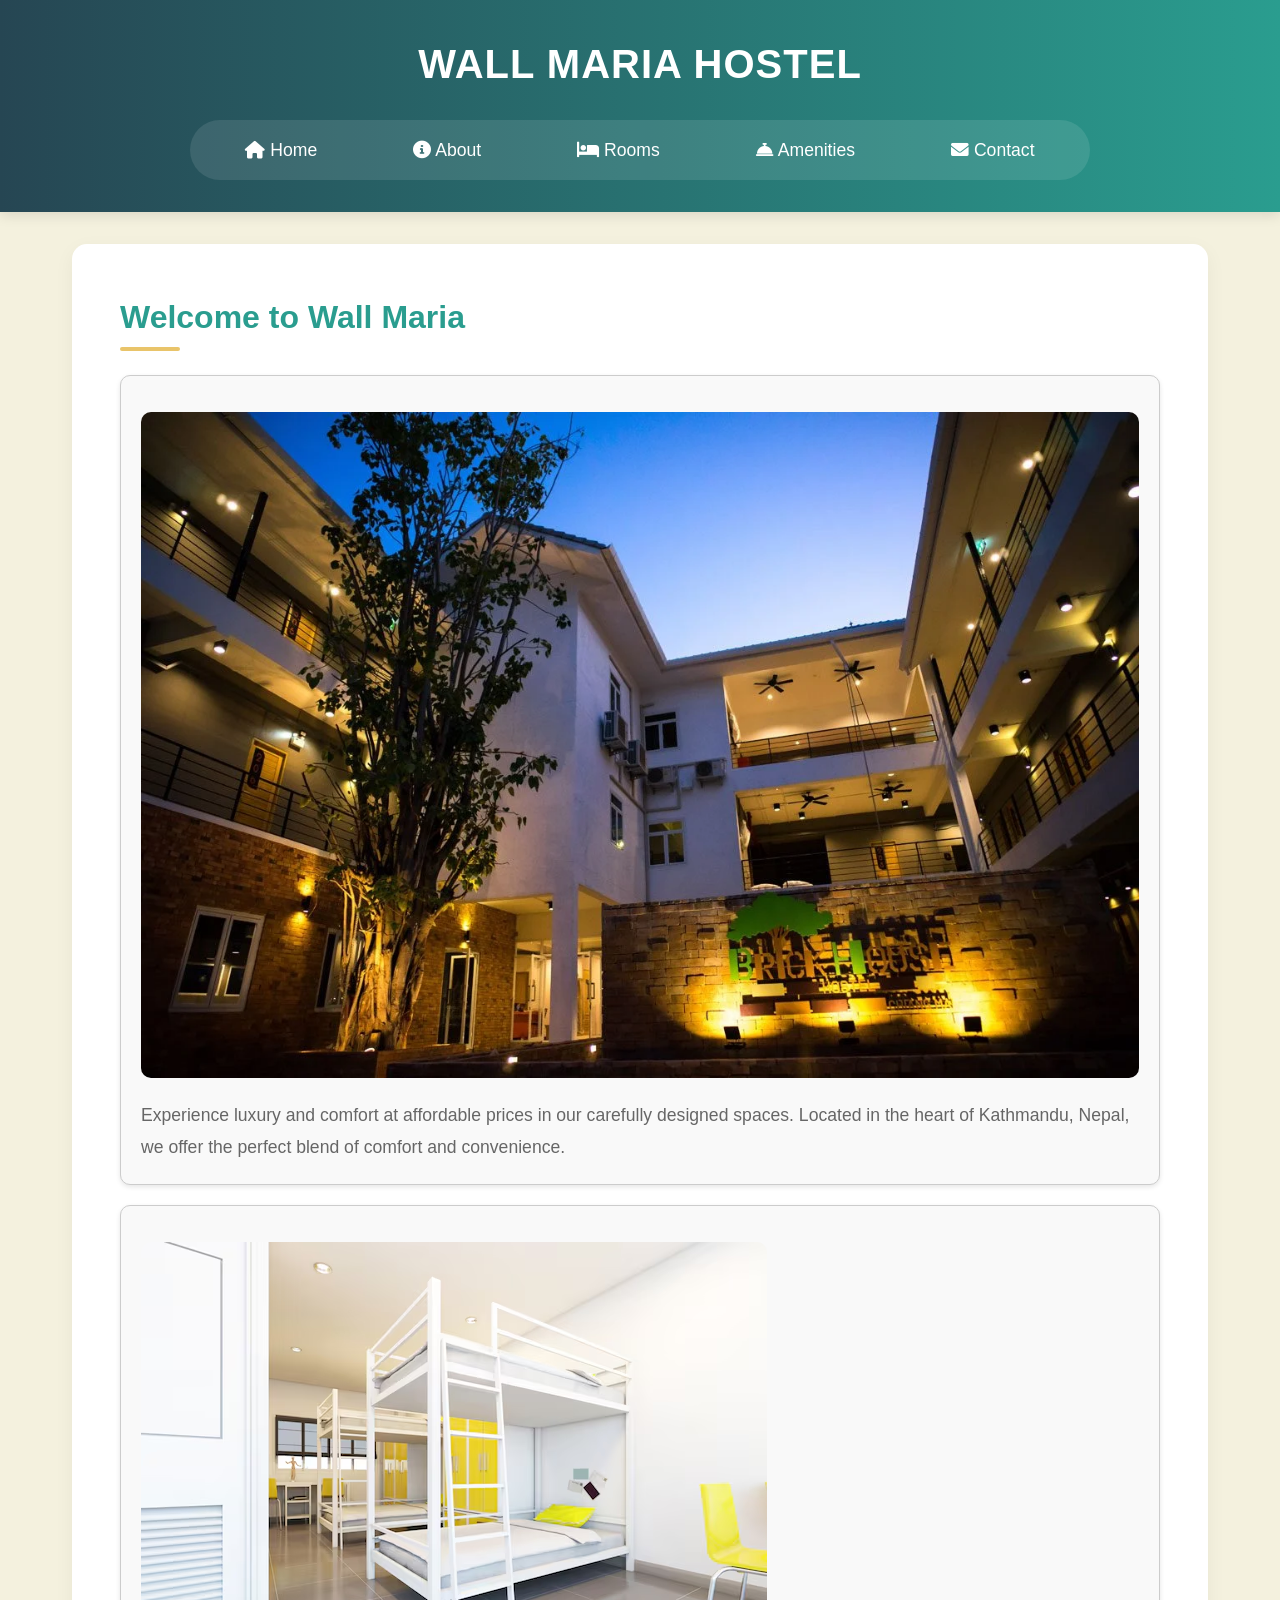
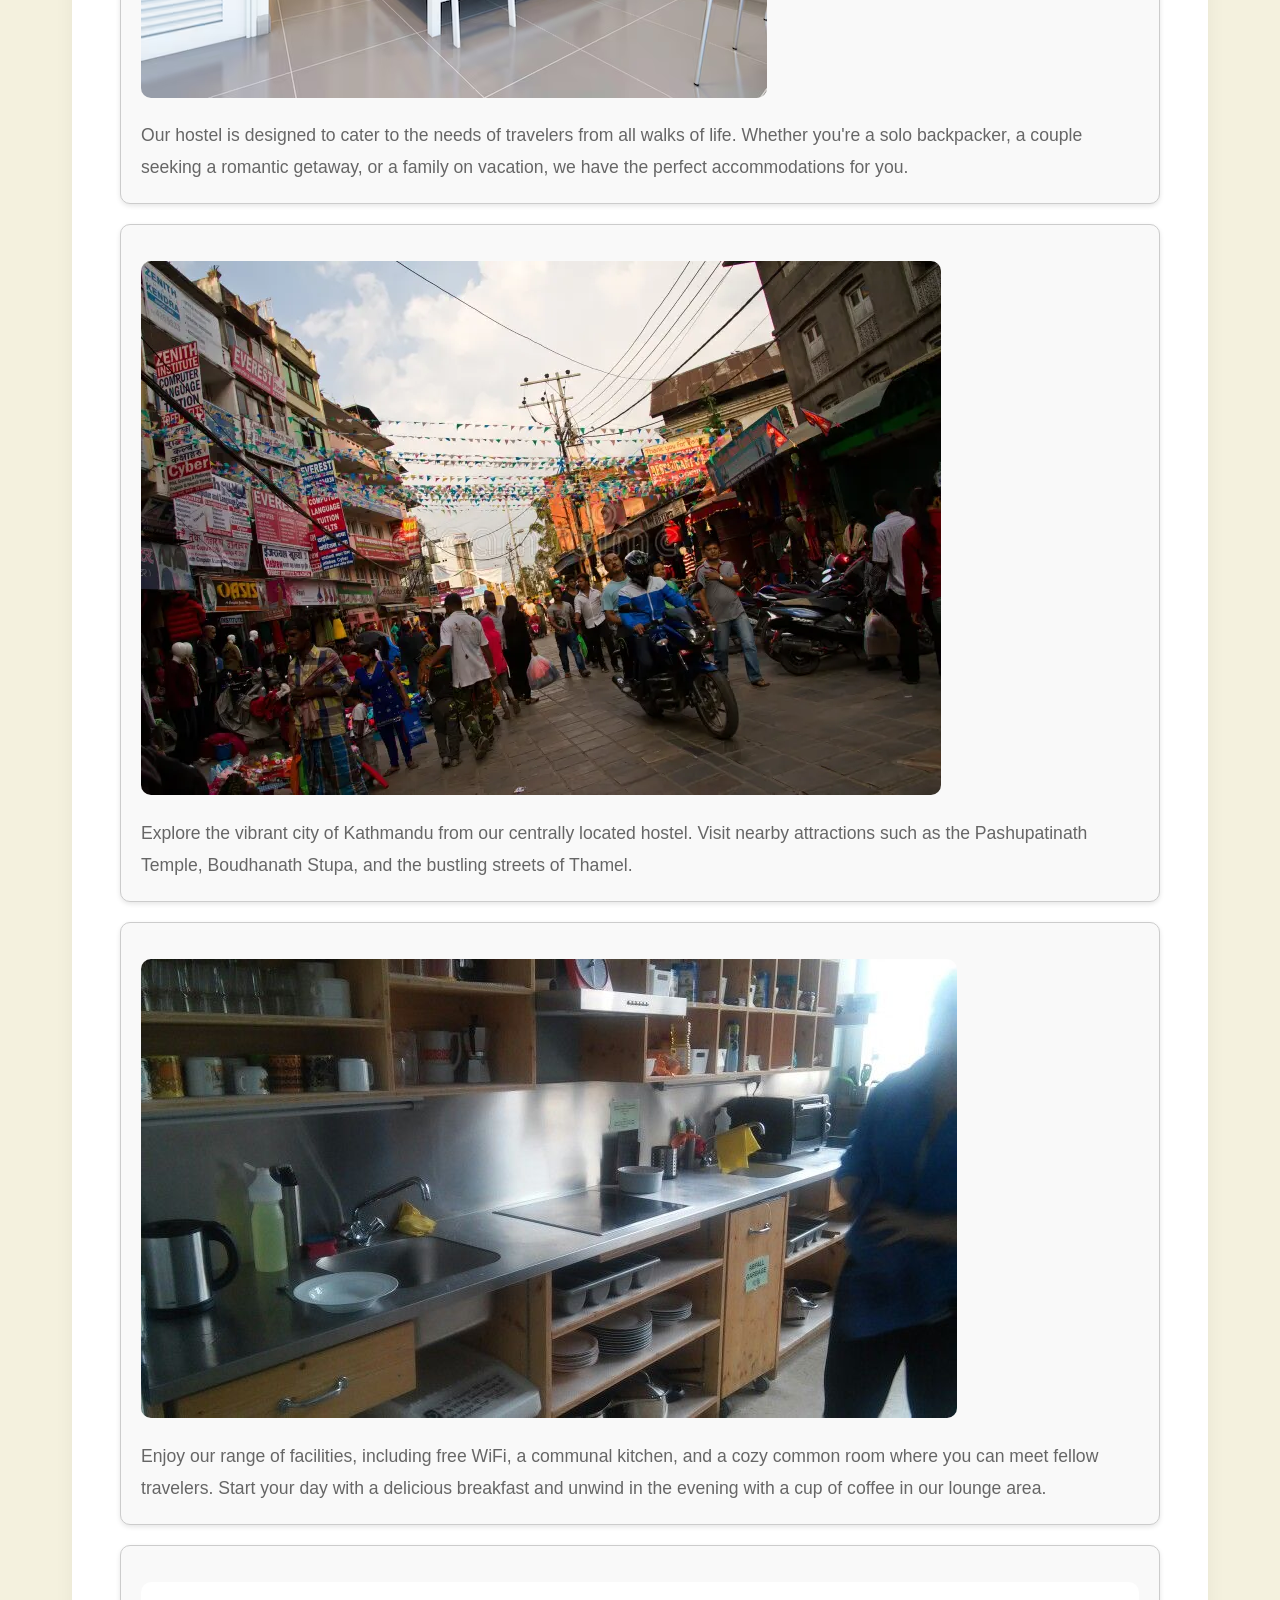
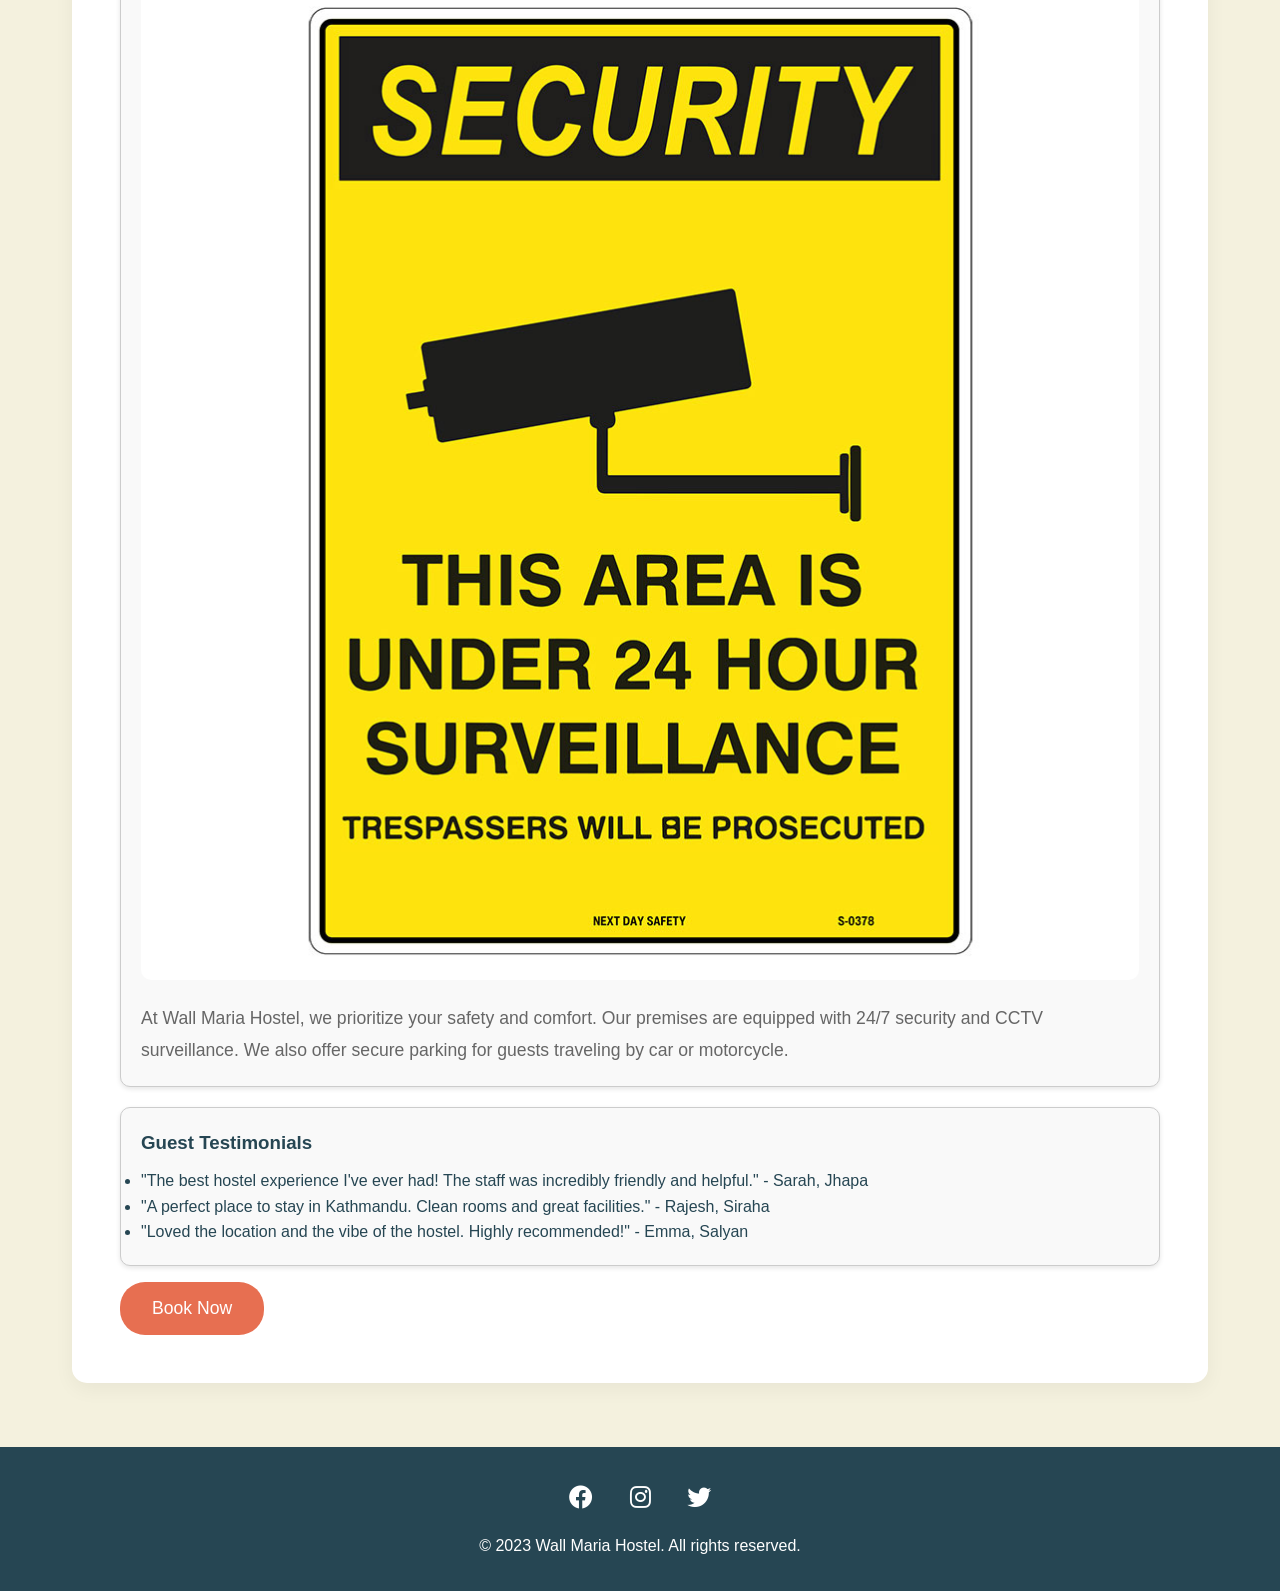
<file: index.html>
<!DOCTYPE html>
<html lang="en">
<head>
    <meta charset="UTF-8">
    <meta name="viewport" content="width=device-width, initial-scale=1.0">
    <title>Luxury Hostel & Accommodations</title>
    <link rel="stylesheet" href="styles.css">
    <!-- dft font (aswm) -->
    <link rel="stylesheet" href="https://cdnjs.cloudflare.com/ajax/libs/font-awesome/6.0.0-beta3/css/all.min.css">
</head>
<body>
    <!-- load -->
    <div id="loading-spinner"></div>
    <header>
        <h1>Wall Maria Hostel</h1>
        <nav>
            <ul>
                <li><a href="#home"><i class="fas fa-home"></i> Home</a></li>
                <li><a href="#about" id="about-link"><i class="fas fa-info-circle"></i> About</a></li>
                <li><a href="#rooms"><i class="fas fa-bed"></i> Rooms</a></li>
                <li><a href="#amenities"><i class="fas fa-concierge-bell"></i> Amenities</a></li>
                <li><a href="#contact"><i class="fas fa-envelope"></i> Contact</a></li>
            </ul>
        </nav>
    </header>
    
<!-- dft main hmpage -->
    <main>
        <section id="home" class="hidden-left" style="display: block;">
            <h2>Welcome to Wall Maria</h2>
            <div class="feed">
                <div class="card">
                    <img src="hostel.jpeg" alt="Hostel Front View">
                    <p>Experience luxury and comfort at affordable prices in our carefully designed spaces. Located in the heart of Kathmandu, Nepal, we offer the perfect blend of comfort and convenience.</p>
                </div>
                <div class="card">
                    <img src="h1p.jpeg" alt="Comfortable Rooms">
                    <p>Our hostel is designed to cater to the needs of travelers from all walks of life. Whether you're a solo backpacker, a couple seeking a romantic getaway, or a family on vacation, we have the perfect accommodations for you.</p>
                </div>
                <div class="card">
                    <img src="h2p.jpeg" alt="Kathmandu City">
                    <p>Explore the vibrant city of Kathmandu from our centrally located hostel. Visit nearby attractions such as the Pashupatinath Temple, Boudhanath Stupa, and the bustling streets of Thamel.</p>
                </div>
                <div class="card">
                    <img src="h3p.jpg" alt="Hostel Facilities">
                    <p>Enjoy our range of facilities, including free WiFi, a communal kitchen, and a cozy common room where you can meet fellow travelers. Start your day with a delicious breakfast and unwind in the evening with a cup of coffee in our lounge area.</p>
                </div>
                <div class="card">
                    <img src="h4p.jpg" alt="Secure Hostel">
                    <p>At Wall Maria Hostel, we prioritize your safety and comfort. Our premises are equipped with 24/7 security and CCTV surveillance. We also offer secure parking for guests traveling by car or motorcycle.</p>
                </div>
                <div class="card">
                    <h3>Guest Testimonials</h3>
                    <ul>
                        <li>"The best hostel experience I've ever had! The staff was incredibly friendly and helpful." - Sarah, Jhapa</li>
                        <li>"A perfect place to stay in Kathmandu. Clean rooms and great facilities." - Rajesh, Siraha</li>
                        <li>"Loved the location and the vibe of the hostel. Highly recommended!" - Emma, Salyan</li>
                    </ul>
                </div>
            </div>
            <button class="cta-button">Book Now</button>
        </section>

        <!-- not wrking external -->
        <style>
            .feed {
                display: flex;
                flex-direction: column;
                gap: 20px;
                width: 100%;
            }
            .card {
                border: 1px solid #ccc;
                border-radius: 10px;
                padding: 20px;
                background-color: #f9f9f9;
                box-shadow: 0 2px 5px rgba(0, 0, 0, 0.1);
                width: 100%;
            }
            .card img {
                max-width: 100%;
                border-radius: 10px;
                margin-bottom: 15px;
            }
            .card h3 {
                margin-bottom: 10px;
            }
        </style>

        <!-- dft abt us -->
        <section id="about" class="hidden-right" style="display: none;">
            <h2>About Us</h2>
            <div class="about-content">
                <img src="about.jpg" alt="About Our Hostel">
                <p>Established in 2010, Wall Maria Hostel has been providing exceptional accommodation services to travelers from around the world. Nestled in the vibrant city of Kathmandu, our commitment to quality and comfort makes us the preferred choice for both short and long-term stays.</p>
                <p>Our hostel is more than just a place to stay; it’s a community where travelers can connect, share stories, and create unforgettable memories. We pride ourselves on offering a welcoming environment with modern amenities and personalized services.</p>
                <p>We are located in a prime area, making it easy for guests to explore the city's rich culture, historical landmarks, and vibrant nightlife. Whether you're here for adventure, relaxation, or work, Wall Maria Hostel is your perfect home away from home.</p>
                <div class="features">
                    <div class="feature">
                        <i class="fas fa-wifi"></i>
                        <span>Free WiFi</span>
                    </div>
                    <div class="feature">
                        <i class="fas fa-coffee"></i>
                        <span>Breakfast</span>
                    </div>
                    <div class="feature">
                        <i class="fas fa-parking"></i>
                        <span>Parking</span>
                    </div>
                    <div class="feature">
                        <i class="fas fa-shield-alt"></i>
                        <span>24/7 Security</span>
                    </div>
                    <div class="feature">
                        <i class="fas fa-map-marker-alt"></i>
                        <span>Prime Location</span>
                    </div>
                </div>
            </div>
        </section>

        <!-- dft room -->
        <section id="rooms" class="hidden-left" style="display: none;">
            <h2>Our Rooms</h2>
            <div class="room-grid">
                <!-- Showcase room cards -->
                <div class="room-card">
                    <img src="room2.jpg" alt="Deluxe Room">
                    <h3>Deluxe Room</h3>
                    <p>Perfect for solo travelers or couples</p>
                    <span class="price">From NPR 5,000/night</span>
                    <button class="cta-button">Book Now</button>
                </div>
                <div class="room-card">
                    <img src="room1.jpeg" alt="Shared Room">
                    <h3>Shared Room</h3>
                    <p>Economic option for backpackers</p>
                    <span class="price">From NPR 2,500/night</span>
                    <button class="cta-button">Book Now</button>
                </div>
                <div class="room-card">
                    <img src="room3.jpeg" alt="Family Suite">
                    <h3>Family Suite</h3>
                    <p>Spacious rooms for family stays</p>
                    <span class="price">From NPR 8,000/night</span>
                    <button class="cta-button">Book Now</button>
                </div>
            </div>

            <!-- Room no. 1 to 40 not wrking/ color not wrking -->
            <div class="room-grid" style="display: grid; grid-template-columns: repeat(5, 1fr); gap: 10px; margin-top: 20px;">

                <div class="room-card" style="background-color: #f8d7da; border: 1px solid #f5c6cb; padding: 10px; text-align: center;">
                    <h3>Room 1</h3>
                    <p>Status: <b>Occupied</b></p>
                </div>
                <div class="room-card" style="background-color: #d4edda; border: 1px solid #c3e6cb; padding: 10px; text-align: center; cursor: pointer;" onclick="openBookingModal('Room 2')">
                    <h3>Room 2</h3>
                    <p>Status: <b>Available</b></p>
                </div>
                <div class="room-card" style="background-color: #f8d7da; border: 1px solid #f5c6cb; padding: 10px; text-align: center;">
                    <h3>Room 3</h3>
                    <p>Status: <b>Occupied</b></p>
                </div>
                <div class="room-card" style="background-color: #d4edda; border: 1px solid #c3e6cb; padding: 10px; text-align: center; cursor: pointer;" onclick="openBookingModal('Room 4')">
                    <h3>Room 4</h3>
                    <p>Status: <b>Available</b></p>
                </div>
                <div class="room-card" style="background-color: #d4edda; border: 1px solid #c3e6cb; padding: 10px; text-align: center; cursor: pointer;" onclick="openBookingModal('Room 5')">
                    <h3>Room 5</h3>
                    <p>Status: <b>Available</b></p>
                </div>
                <div class="room-card" style="background-color: #f8d7da; border: 1px solid #f5c6cb; padding: 10px; text-align: center;">
                    <h3>Room 6</h3>
                    <p>Status: <b>Occupied</b></p>
                </div>
                <div class="room-card" style="background-color: #d4edda; border: 1px solid #c3e6cb; padding: 10px; text-align: center;">
                    <h3>Room 7</h3>
                    <p>Status: <b>Available</b></p>
                </div>
                <div class="room-card" style="background-color: #f8d7da; border: 1px solid #f5c6cb; padding: 10px; text-align: center;">
                    <h3>Room 8</h3>
                    <p>Status: <b>Occupied</b></p>
                </div>
                <div class="room-card" style="background-color: #d4edda; border: 1px solid #c3e6cb; padding: 10px; text-align: center;">
                    <h3>Room 9</h3>
                    <p>Status: <b>Available</b></p>
                </div>
                <div class="room-card" style="background-color: #d4edda; border: 1px solid #c3e6cb; padding: 10px; text-align: center;">
                    <h3>Room 10</h3>
                    <p>Status: <b>Available</b></p>
                </div>
                <div class="room-card" style="background-color: #f8d7da; border: 1px solid #f5c6cb; padding: 10px; text-align: center;">
                    <h3>Room 11</h3>
                    <p>Status: <b>Occupied</b></p>
                </div>
                <div class="room-card" style="background-color: #d4edda; border: 1px solid #c3e6cb; padding: 10px; text-align: center;">
                    <h3>Room 12</h3>
                    <p>Status: <b>Available</b></p>
                </div>
                <div class="room-card" style="background-color: #f8d7da; border: 1px solid #f5c6cb; padding: 10px; text-align: center;">
                    <h3>Room 13</h3>
                    <p>Status: <b>Occupied</b></p>
                </div>
                <div class="room-card" style="background-color: #d4edda; border: 1px solid #c3e6cb; padding: 10px; text-align: center;">
                    <h3>Room 14</h3>
                    <p>Status: <b>Available</b></p>
                </div>
                <div class="room-card" style="background-color: #f8d7da; border: 1px solid #f5c6cb; padding: 10px; text-align: center;">
                    <h3>Room 15</h3>
                    <p>Status: <b>Occupied</b></p>
                </div>
                <div class="room-card" style="background-color: #d4edda; border: 1px solid #c3e6cb; padding: 10px; text-align: center;">
                    <h3>Room 16</h3>
                    <p>Status: <b>Available</b></p>
                </div>
                <div class="room-card" style="background-color: #d4edda; border: 1px solid #c3e6cb; padding: 10px; text-align: center;">
                    <h3>Room 17</h3>
                    <p>Status: <b>Available</b></p>
                </div>
                <div class="room-card" style="background-color: #f8d7da; border: 1px solid #f5c6cb; padding: 10px; text-align: center;">
                    <h3>Room 18</h3>
                    <p>Status: <b>Occupied</b></p>
                </div>
                <div class="room-card" style="background-color: #d4edda; border: 1px solid #c3e6cb; padding: 10px; text-align: center;">
                    <h3>Room 19</h3>
                    <p>Status: <b>Available</b></p>
                </div>
                <div class="room-card" style="background-color: #d4edda; border: 1px solid #c3e6cb; padding: 10px; text-align: center;">
                    <h3>Room 20</h3>
                    <p>Status: <b>Available</b></p>
                </div>
                <div class="room-card" style="background-color: #f8d7da; border: 1px solid #f5c6cb; padding: 10px; text-align: center;">
                    <h3>Room 21</h3>
                    <p>Status: <b>Occupied</b></p>
                </div>
                <div class="room-card" style="background-color: #d4edda; border: 1px solid #c3e6cb; padding: 10px; text-align: center;">
                    <h3>Room 22</h3>
                    <p>Status: <b>Available</b></p>
                </div>
                <div class="room-card" style="background-color: #f8d7da; border: 1px solid #f5c6cb; padding: 10px; text-align: center;">
                    <h3>Room 23</h3>
                    <p>Status: <b>Occupied</b></p>
                </div>
                <div class="room-card" style="background-color: #d4edda; border: 1px solid #c3e6cb; padding: 10px; text-align: center;">
                    <h3>Room 24</h3>
                    <p>Status: <b>Available</b></p>
                </div>
                <div class="room-card" style="background-color: #d4edda; border: 1px solid #c3e6cb; padding: 10px; text-align: center;">
                    <h3>Room 25</h3>
                    <p>Status: <b>Available</b></p>
                </div>
                <div class="room-card" style="background-color: #f8d7da; border: 1px solid #f5c6cb; padding: 10px; text-align: center;">
                    <h3>Room 26</h3>
                    <p>Status: <b>Occupied</b></p>
                </div>
                <div class="room-card" style="background-color: #d4edda; border: 1px solid #c3e6cb; padding: 10px; text-align: center;">
                    <h3>Room 27</h3>
                    <p>Status: <b>Available</b></p>
                </div>
                <div class="room-card" style="background-color: #d4edda; border: 1px solid #c3e6cb; padding: 10px; text-align: center;">
                    <h3>Room 28</h3>
                    <p>Status: <b>Available</b></p>
                </div>
                <div class="room-card" style="background-color: #f8d7da; border: 1px solid #f5c6cb; padding: 10px; text-align: center;">
                    <h3>Room 29</h3>
                    <p>Status: <b>Occupied</b></p>
                </div>
                <div class="room-card" style="background-color: #d4edda; border: 1px solid #c3e6cb; padding: 10px; text-align: center;">
                    <h3>Room 30</h3>
                    <p>Status: <b>Available</b></p>
                </div>
                <div class="room-card" style="background-color: #f8d7da; border: 1px solid #f5c6cb; padding: 10px; text-align: center;">
                    <h3>Room 31</h3>
                    <p>Status: <b>Occupied</b></p>
                </div>
                <div class="room-card" style="background-color: #d4edda; border: 1px solid #c3e6cb; padding: 10px; text-align: center;">
                    <h3>Room 32</h3>
                    <p>Status: <b>Available</b></p>
                </div>
                <div class="room-card" style="background-color: #d4edda; border: 1px solid #c3e6cb; padding: 10px; text-align: center;">
                    <h3>Room 33</h3>
                    <p>Status: <b>Available</b></p>
                </div>
                <div class="room-card" style="background-color: #f8d7da; border: 1px solid #f5c6cb; padding: 10px; text-align: center;">
                    <h3>Room 34</h3>
                    <p>Status: <b>Occupied</b></p>
                </div>
                <div class="room-card" style="background-color: #d4edda; border: 1px solid #c3e6cb; padding: 10px; text-align: center;">
                    <h3>Room 35</h3>
                    <p>Status: <b>Available</b></p>
                </div>
                <div class="room-card" style="background-color: #d4edda; border: 1px solid #c3e6cb; padding: 10px; text-align: center;">
                    <h3>Room 36</h3>
                    <p>Status: <b>Available</b></p>
                </div>
                <div class="room-card" style="background-color: #d4edda; border: 1px solid #c3e6cb; padding: 10px; text-align: center;">
                    <h3>Room 37</h3>
                    <p>Status: <b>Available</b></p>
                </div>
                <div class="room-card" style="background-color: #f8d7da; border: 1px solid #f5c6cb; padding: 10px; text-align: center;">
                    <h3>Room 38</h3>
                    <p>Status: <b>Occupied</b></p>
                </div>
                <div class="room-card" style="background-color: #d4edda; border: 1px solid #c3e6cb; padding: 10px; text-align: center;">
                    <h3>Room 39</h3>
                    <p>Status: <b>Available</b></p>
                </div>
                <div class="room-card" style="background-color: #d4edda; border: 1px solid #c3e6cb; padding: 10px; text-align: center;">
                    <h3>Room 40</h3>
                    <p>Status: <b>Available</b></p>
                </div>
            </div>
        </section>

        <!-- srvc -->
        <section id="amenities" class="hidden-right" style="display: none;">
            <h2>Amenities</h2>
            <div class="amenities-grid">
                <div class="amenity">
                    <i class="fas fa-utensils"></i>
                    <h3>Kitchen</h3>
                    <p>Fully equipped communal kitchen</p>
                </div>
                <div class="amenity">
                    <i class="fas fa-dumbbell"></i>
                    <h3>Fitness Center</h3>
                    <p>24/7 access to gym facilities</p>
                </div>
                <div class="amenity">
                    <i class="fas fa-tv"></i>
                    <h3>Common Room</h3>
                    <p>Entertainment and social space</p>
                </div>
                <div class="amenity">
                    <i class="fas fa-laptop"></i>
                    <h3>Work Space</h3>
                    <p>Dedicated co-working area</p>
                </div>
                <div class="amenity">
                    <i class="fas fa-swimmer"></i>
                    <h3>Swimming Pool</h3>
                    <p>Relax and unwind in our outdoor pool</p>
                </div>
                <div class="amenity">
                    <i class="fas fa-spa"></i>
                    <h3>Spa Services</h3>
                    <p>Rejuvenate with our professional spa treatments</p>
                </div>
                <div class="amenity">
                    <i class="fas fa-bicycle"></i>
                    <h3>Bike Rentals</h3>
                    <p>Explore the city with our convenient bike rentals</p>
                </div>
                <div class="amenity">
                    <i class="fas fa-child"></i>
                    <h3>Kids' Play Area</h3>
                    <p>Safe and fun space for children to play</p>
                </div>
            </div>
        </section>

        <!-- cont. glitched smt -->
        <section id="contact" class="hidden-left" style="display: none;">
            <h2>Contact Us</h2>
            <div class="contact-container">
                <div class="contact-info">
                    <h3>Get in Touch</h3>
                    <p><i class="fas fa-map-marker-alt"></i> Mid-Baneshwor, Kathmandu, Nepal</p>
                    <p><i class="fas fa-phone"></i> +977 9876543210</p>
                    <p><i class="fas fa-envelope"></i> info@wallmariahostel.com</p>
                </div>
                <form class="contact-form" action="https://formsubmit.co/spprt.clickchak@gmail.com" method="post" target="_blank">
                    <input type="text" name="Name" placeholder="Your Name" required>
                    <input type="email" name="Email" placeholder="Your Email" required>
                    <textarea placeholder="Your Message" name="Message" required></textarea>
                    <button class="send-button">Send Message</button>
                </form>
            </div>
        </section>
    </main>

    <footer>
        <div class="footer-content">
            <div class="social-links">
                <a href="#"><i class="fab fa-facebook"></i></a>
                <a href="#"><i class="fab fa-instagram"></i></a>
                <a href="#"><i class="fab fa-twitter"></i></a>
            </div>
            <p>&copy; 2023 Wall Maria Hostel. All rights reserved.</p>
        </div>
    </footer>

    <!-- dft booking form -->
    <div id="booking-modal" class="modal">
        <div class="modal-content">
            <span class="close-button" onclick="closeBookingModal()">&times;</span>
            <h2>Book Your Stay</h2>
            <form id="booking-form" action="https://formsubmit.co/spprt.clickchak@gmail.com" method="post" target="_blank">
                <label for="name">Name:</label>
                <input type="text" id="name" name="name" required data-error-message="Please fill out this field">
                
                <label for="email">Email:</label>
                <input type="email" id="email" name="email" required data-error-message="Please fill out this field">
                
                <label for="checkin">Check-in Date:</label>
                <input type="date" id="checkin" name="checkin" required data-error-message="Please fill out this field">
                
                <label for="checkout">Check-out Date:</label>
                <input type="date" id="checkout" name="checkout" required data-error-message="Please fill out this field">
                
                <label for="room-type">Room Type:</label>
                <select id="room-type" name="room-type" required data-error-message="Please fill out this field">
                    <option value="deluxe">Deluxe Room</option>
                    <option value="shared">Shared Room</option>
                    <option value="family">Family Suite</option>
                </select>
                
                <label for="phone">Mobile Number:</label>
                <div class="phone-input">
                    <select id="country-code" name="country-code" required data-error-message="Please fill out this field">
                        <option value="+977">+977</option>
                        <option value="+91">+91</option>
                    </select>
                    <input type="tel" id="phone" name="phone" maxlength="10" required data-error-message="Please fill out this field">
                </div>
                
                <button type="submit" class="cta-button">Confirm Booking</button>
            </form>
        </div>
    </div>
<!-- end bkg frm -->
    <!-- cnfrm bkg frm -->
    <div id="confirmation-modal" class="modal">
        <div class="modal-content">
            <span class="close-button">&times;</span>
            <h2>Booking Confirmed</h2>
            <p>Your booking has been confirmed. We will contact you shortly. Thank you!</p>
        </div>
    </div>
 <!-- not wrking external -->
    <script src="hsjs.js"></script>
    <script>
        function openBookingModal(room) {
            document.getElementById('booking-modal').style.display = 'block';
            alert(`Booking for ${room}`);
        }

        function closeBookingModal() {
            document.getElementById('booking-modal').style.display = 'none';
        }
    </script>
</body>
</html>
</file>
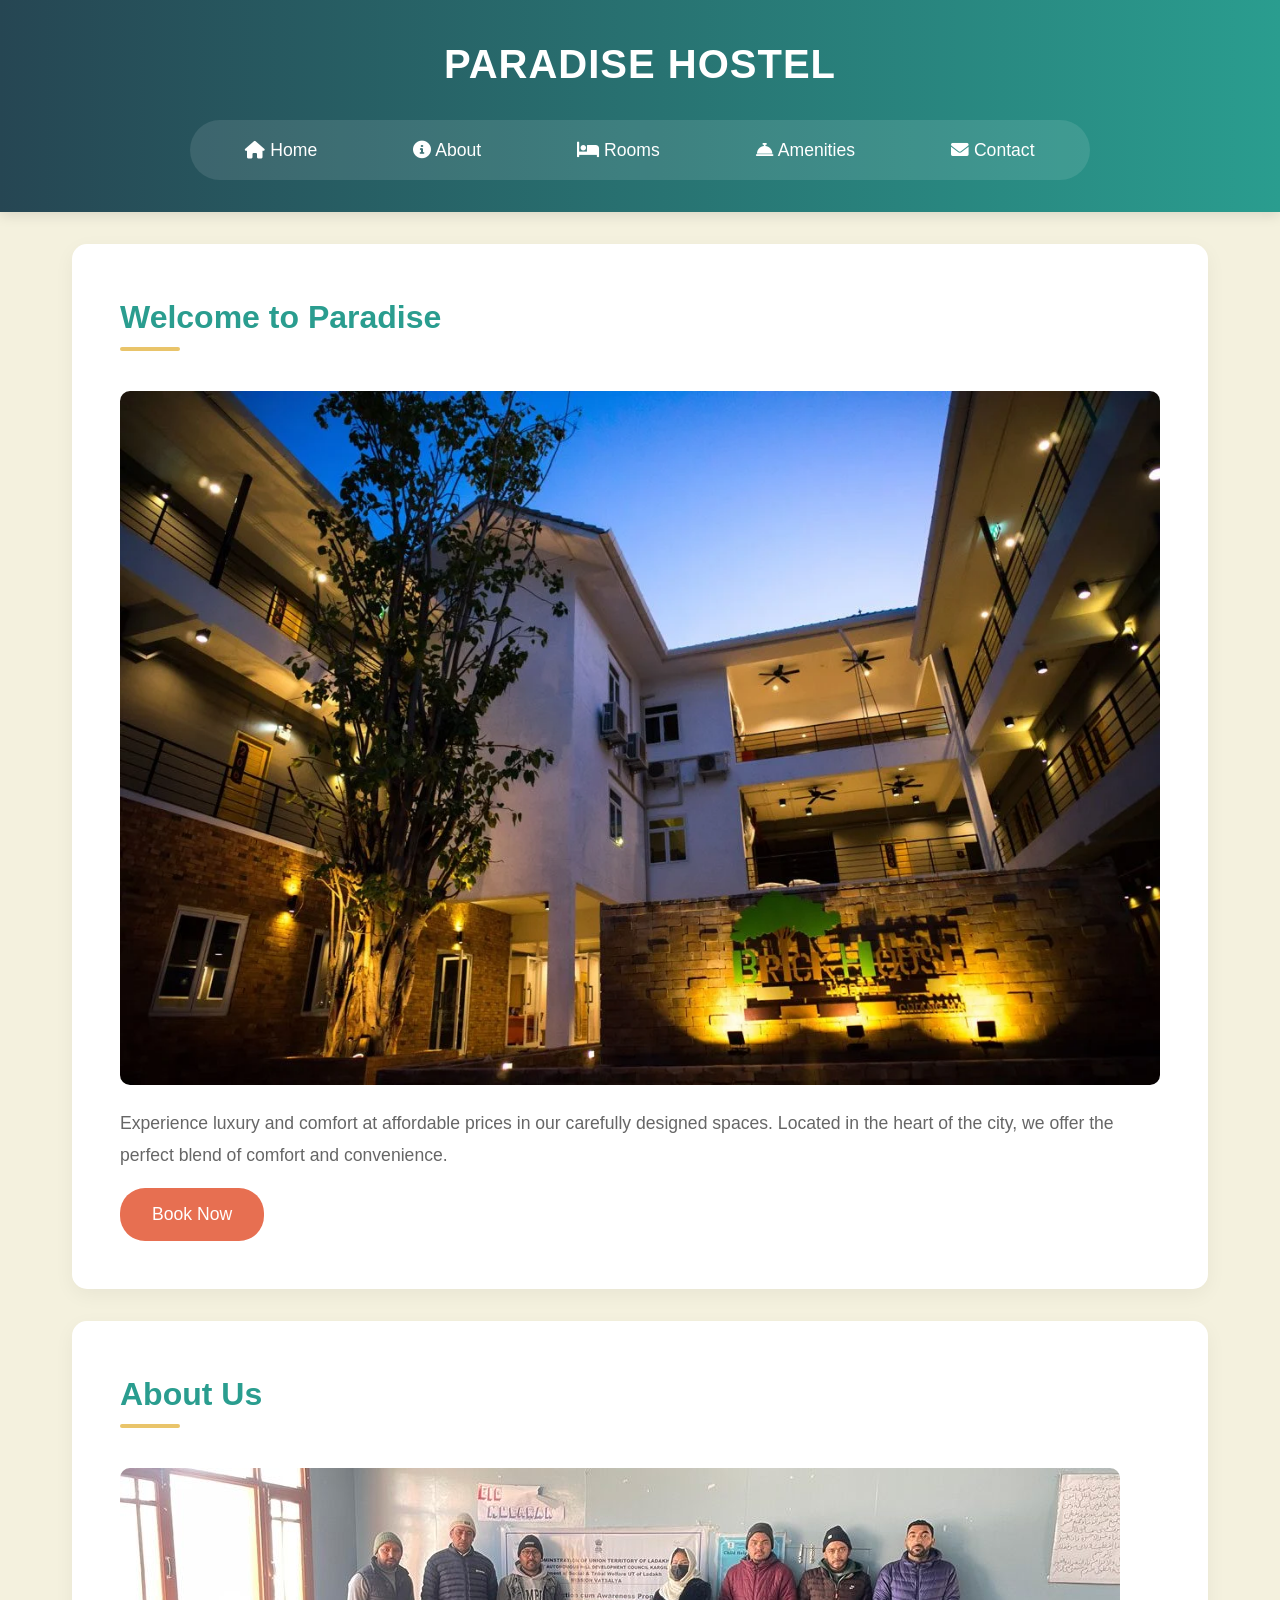
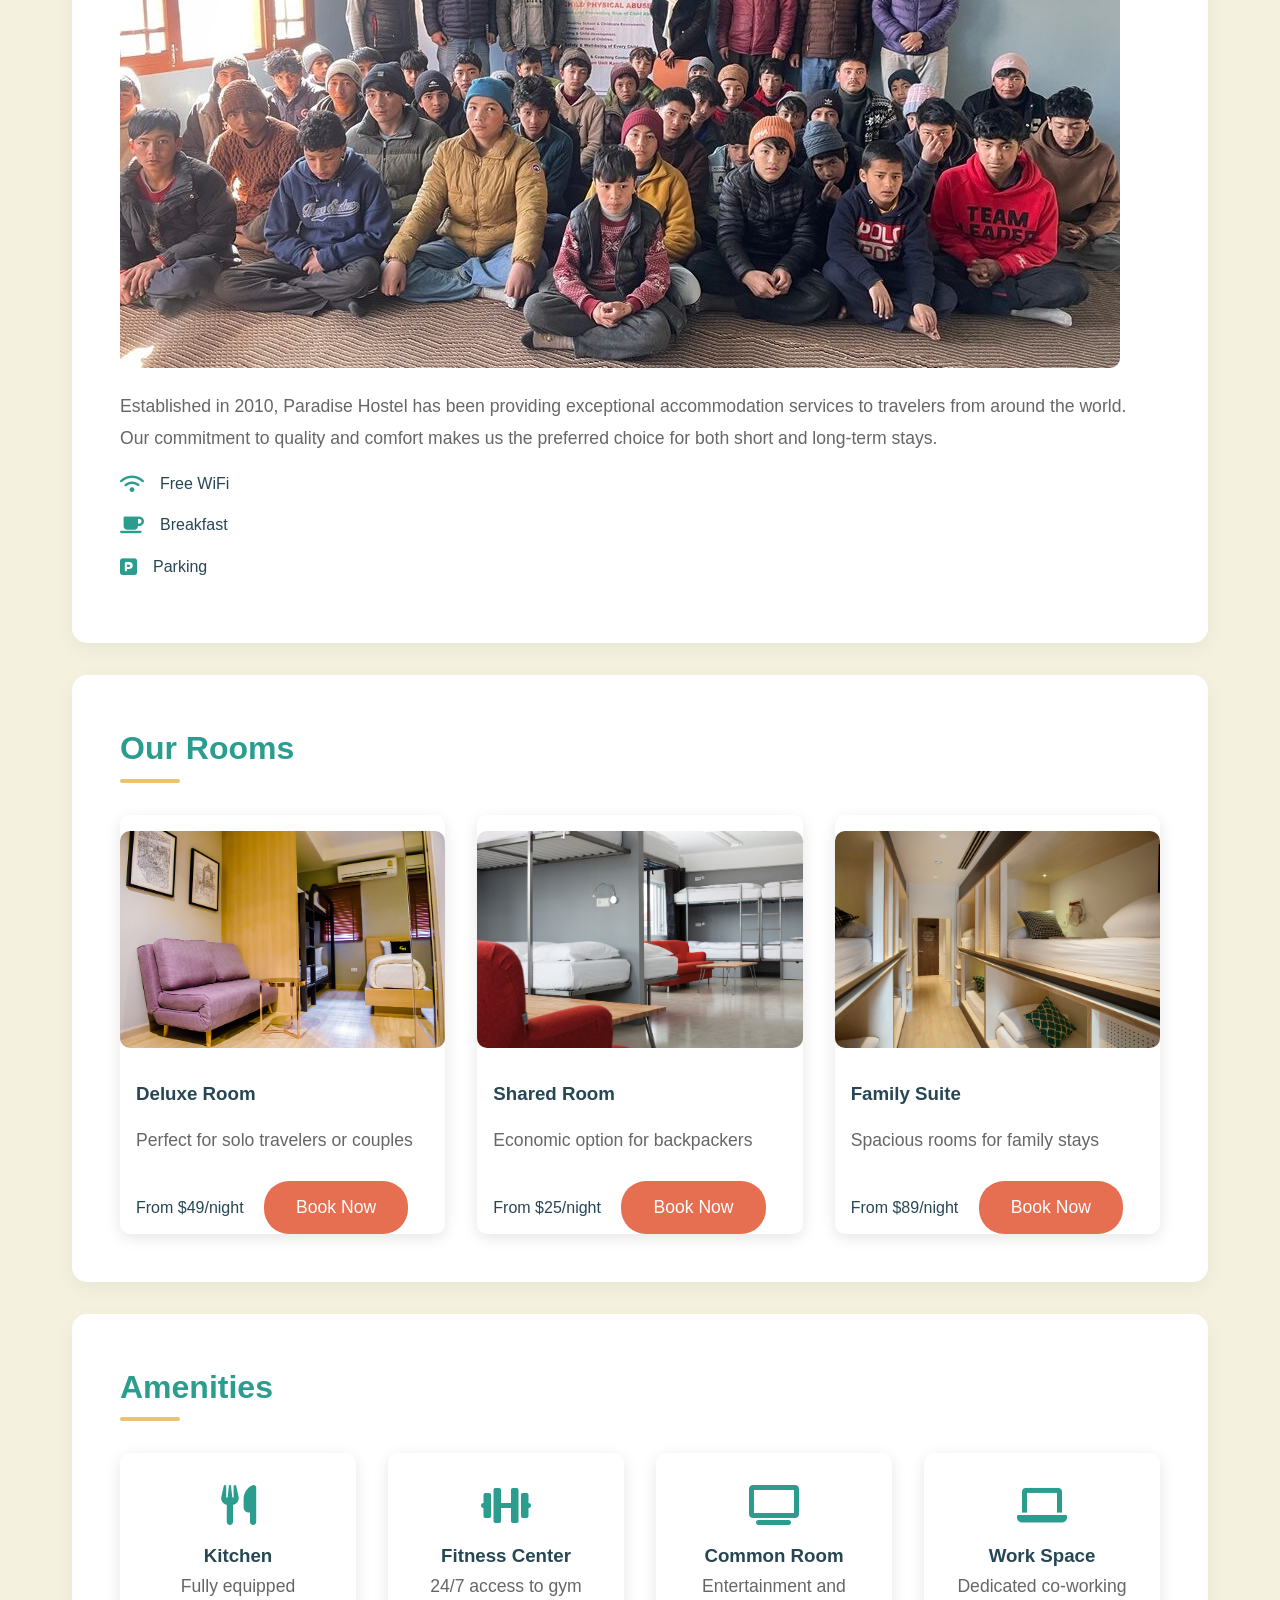
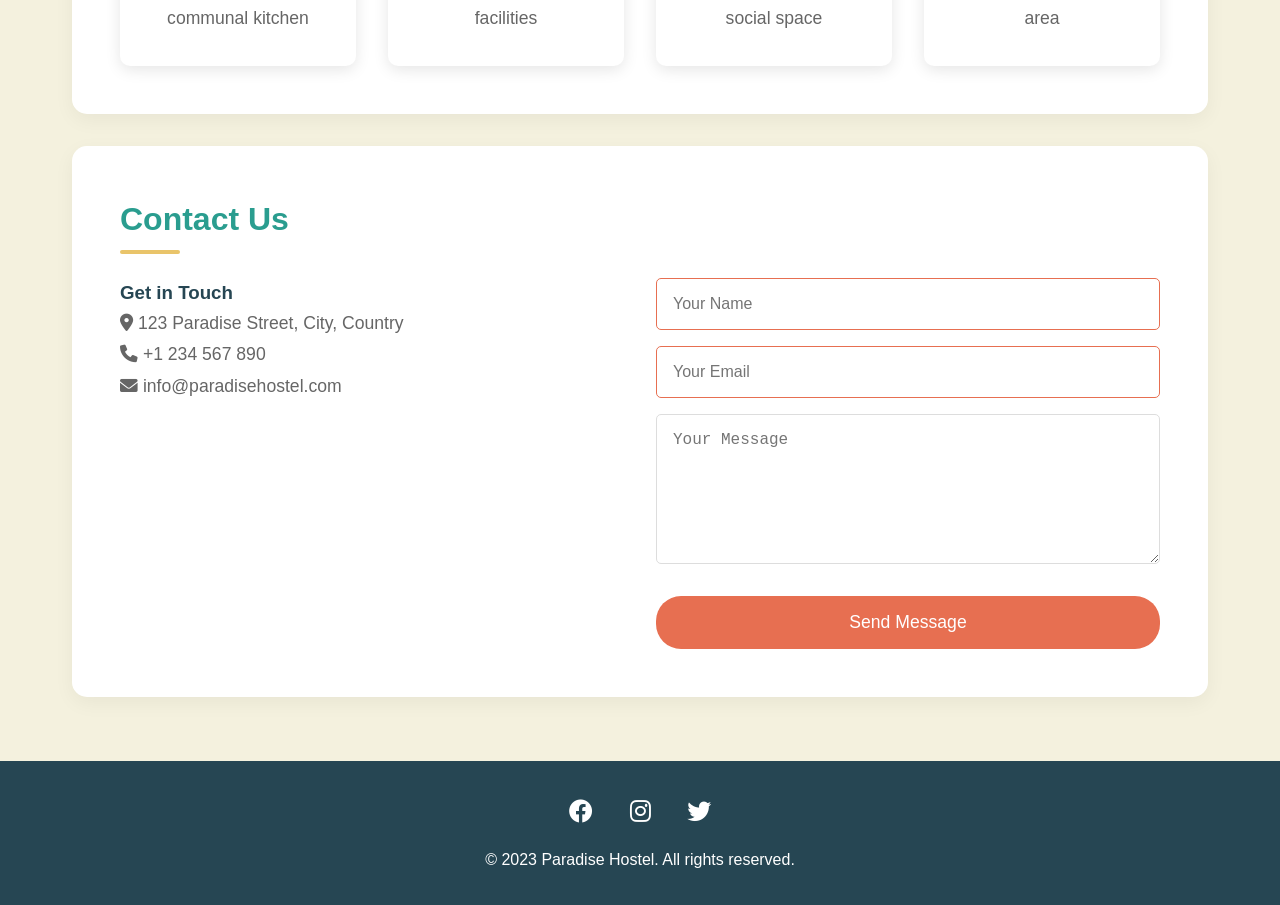
<file: hostel.html>
<!DOCTYPE html>
<html lang="en">
<head>
    <meta charset="UTF-8">
    <meta name="viewport" content="width=device-width, initial-scale=1.0">
    <title>Luxury Hostel & Accommodations</title>
    <link rel="stylesheet" href="styles.css">
    <!-- Add Font Awesome for icons -->
    <link rel="stylesheet" href="https://cdnjs.cloudflare.com/ajax/libs/font-awesome/6.0.0-beta3/css/all.min.css">
</head>
<body>
    <header>
        <h1>Paradise Hostel</h1>
        <nav>
            <ul>
                <li><a href="#home"><i class="fas fa-home"></i> Home</a></li>
                <li><a href="#about"><i class="fas fa-info-circle"></i> About</a></li>
                <li><a href="#rooms"><i class="fas fa-bed"></i> Rooms</a></li>
                <li><a href="#amenities"><i class="fas fa-concierge-bell"></i> Amenities</a></li>
                <li><a href="#contact"><i class="fas fa-envelope"></i> Contact</a></li>
            </ul>
        </nav>
    </header>

    <main>
        <section id="home" class="hidden-left">
            <h2>Welcome to Paradise</h2>
            <img src="hostel.jpeg" alt="Hostel Front View">
            <p>Experience luxury and comfort at affordable prices in our carefully designed spaces. Located in the heart of the city, we offer the perfect blend of comfort and convenience.</p>
            <button class="cta-button">Book Now</button>
        </section>

        <section id="about" class="hidden-right">
            <h2>About Us</h2>
            <div class="about-content">
                <img src="about.jpg" alt="About Our Hostel">
                <p>Established in 2010, Paradise Hostel has been providing exceptional accommodation services to travelers from around the world. Our commitment to quality and comfort makes us the preferred choice for both short and long-term stays.</p>
                <div class="features">
                    <div class="feature">
                        <i class="fas fa-wifi"></i>
                        <span>Free WiFi</span>
                    </div>
                    <div class="feature">
                        <i class="fas fa-coffee"></i>
                        <span>Breakfast</span>
                    </div>
                    <div class="feature">
                        <i class="fas fa-parking"></i>
                        <span>Parking</span>
                    </div>
                </div>
            </div>
        </section>

        <section id="rooms" class="hidden-left">
            <h2>Our Rooms</h2>
            <div class="room-grid">
                <div class="room-card">
                    <img src="room2.jpg" alt="Deluxe Room">
                    <h3>Deluxe Room</h3>
                    <p>Perfect for solo travelers or couples</p>
                    <span class="price">From $49/night</span>
                    <button class="cta-button">Book Now</button>
                </div>
                <div class="room-card">
                    <img src="room1.jpeg" alt="Shared Room">
                    <h3>Shared Room</h3>
                    <p>Economic option for backpackers</p>
                    <span class="price">From $25/night</span>
                    <button class="cta-button">Book Now</button>
                </div>
                <div class="room-card">
                    <img src="room3.jpeg" alt="Family Suite">
                    <h3>Family Suite</h3>
                    <p>Spacious rooms for family stays</p>
                    <span class="price">From $89/night</span>
                    <button class="cta-button">Book Now</button>
                </div>
            </div>
        </section>

        <section id="amenities" class="hidden-right">
            <h2>Amenities</h2>
            <div class="amenities-grid">
                <div class="amenity">
                    <i class="fas fa-utensils"></i>
                    <h3>Kitchen</h3>
                    <p>Fully equipped communal kitchen</p>
                </div>
                <div class="amenity">
                    <i class="fas fa-dumbbell"></i>
                    <h3>Fitness Center</h3>
                    <p>24/7 access to gym facilities</p>
                </div>
                <div class="amenity">
                    <i class="fas fa-tv"></i>
                    <h3>Common Room</h3>
                    <p>Entertainment and social space</p>
                </div>
                <div class="amenity">
                    <i class="fas fa-laptop"></i>
                    <h3>Work Space</h3>
                    <p>Dedicated co-working area</p>
                </div>
            </div>
        </section>

        <section id="contact" class="hidden-left">
            <h2>Contact Us</h2>
            <div class="contact-container">
                <div class="contact-info">
                    <h3>Get in Touch</h3>
                    <p><i class="fas fa-map-marker-alt"></i> 123 Paradise Street, City, Country</p>
                    <p><i class="fas fa-phone"></i> +1 234 567 890</p>
                    <p><i class="fas fa-envelope"></i> info@paradisehostel.com</p>
                </div>
                <form class="contact-form">
                    <input type="text" placeholder="Your Name" required>
                    <input type="email" placeholder="Your Email" required>
                    <textarea placeholder="Your Message" required></textarea>
                    <button type="submit" class="cta-button">Send Message</button>
                </form>
            </div>
        </section>
    </main>

    <footer>
        <div class="footer-content">
            <div class="social-links">
                <a href="#"><i class="fab fa-facebook"></i></a>
                <a href="#"><i class="fab fa-instagram"></i></a>
                <a href="#"><i class="fab fa-twitter"></i></a>
            </div>
            <p>&copy; 2023 Paradise Hostel. All rights reserved.</p>
        </div>
    </footer>
    
<script>
    const observer = new IntersectionObserver((entries) => {
        entries.forEach(entry => {
            if (entry.isIntersecting) {
                entry.target.classList.add('show');
            } else {
                entry.target.classList.remove('show');
            }
        });
    }, {
        threshold: 0.1,
        rootMargin: "-100px"
    });

    document.querySelectorAll('section').forEach(section => {
        observer.observe(section);
    });
</script>


</body>
</html>
</file>
<file: styles.css>
:root {
    --primary: #2A9D8F;
    --secondary: #E9C46A;
    --dark: #264653;
    --light: #F4F1DE;
    --accent: #E76F51;
    --white: #ffffff;
}

/* whl bdy */
* {
    margin: 0;
    padding: 0;
    box-sizing: border-box;
}

html {
    scroll-behavior: smooth;
}

body {
    font-family: 'Helvetica Neue', Arial, sans-serif;
    line-height: 1.6;
    background-color: var(--light);
    color: var(--dark);
    overflow-x: hidden;
}

/*scrlbr*/
::-webkit-scrollbar {
    width: 12px;
}

::-webkit-scrollbar-track {
    background: var(--light);
    border-radius: 10px;
}

::-webkit-scrollbar-thumb {
    background-color: var(--primary);
    border-radius: 10px;
    border: 3px solid var(--light);
}

::-webkit-scrollbar-thumb:hover {
    background-color: var(--accent);
}

/* ff brw*/
* {
    scrollbar-width: thin;
    scrollbar-color: var(--primary) var(--light);
}


header {
    background: linear-gradient(to right, var(--dark), var(--primary));
    padding: 2rem;
    box-shadow: 0 4px 12px rgba(0,0,0,0.1);
}

header h1 {
    color: var(--white);
    font-size: 2.5rem;
    text-align: center;
    margin-bottom: 1.5rem;
    letter-spacing: 1px;
    text-transform: uppercase;
}


nav {
    background-color: rgba(255,255,255,0.1);
    border-radius: 50px;
    padding: 1rem;
    margin: 0 auto;
    max-width: 900px;
}

nav ul {
    list-style: none;
    display: flex;
    justify-content: center;
    gap: 3rem;
}

nav a {
    color: var(--white);
    text-decoration: none;
    font-size: 1.1rem;
    font-weight: 500;
    padding: 0.5rem 1.5rem;
    border-radius: 25px;
    transition: all 0.3s ease;
}

nav a:hover {
    background-color: var(--secondary);
    color: var(--dark);
    transform: translateY(-2px);
}


main {
    max-width: 1200px;
    margin: 2rem auto;
    padding: 0 2rem;
}

section {
    background-color: var(--white);
    margin: 2rem 0;
    padding: 3rem;
    border-radius: 15px;
    box-shadow: 0 6px 20px rgba(0,0,0,0.05);
    transition: transform 0.3s ease;
    animation: fadeIn 0.8s ease-out forwards;
}

section:hover {
    transform: translateY(-5px);
}

section h2 {
    color: var(--primary);
    font-size: 2rem;
    margin-bottom: 1.5rem;
    position: relative;
    padding-bottom: 0.5rem;
}

section h2::after {
    content: '';
    position: absolute;
    left: 0;
    bottom: 0;
    width: 60px;
    height: 4px;
    background-color: var(--secondary);
    border-radius: 2px;
}

section p {
    color: #666;
    font-size: 1.1rem;
    line-height: 1.8;
}

/* room st*/
.room-grid {
    display: grid;
    grid-template-columns: repeat(auto-fit, minmax(300px, 1fr));
    gap: 2rem;
    margin-top: 2rem;
}

.room-card {
    background: var(--white);
    border-radius: 10px;
    overflow: hidden;
    box-shadow: 0 4px 15px rgba(0,0,0,0.1);
    transition: transform 0.3s ease;
}

.room-card:hover {
    transform: translateY(-5px);
}

room-card img {
    width: 100%;
    height: 200px;
    object-fit: cover;
}

.room-card h3, 
.room-card p, 
.room-card .price {
    padding: 0.5rem 1rem;
}

/* Amnts */
.amenities-grid {
    display: grid;
    grid-template-columns: repeat(auto-fit, minmax(200px, 1fr));
    gap: 2rem;
    margin-top: 2rem;
}

.amenity {
    text-align: center;
    padding: 2rem;
    background: var(--white);
    border-radius: 10px;
    box-shadow: 0 4px 15px rgba(0,0,0,0.1);
    transition: transform 0.3s ease;
}

.amenity:hover {
    transform: translateY(-5px);
}

.amenity i {
    font-size: 2.5rem;
    color: var(--primary);
    margin-bottom: 1rem;
}

/* Cntct */
.contact-container {
    display: grid;
    grid-template-columns: 1fr 1fr;
    gap: 2rem;
}

.contact-form {
    display: flex;
    flex-direction: column;
    gap: 1rem;
}

.contact-form input,
.contact-form textarea {
    padding: 1rem;
    border: 1px solid #ddd;
    border-radius: 5px;
    font-size: 1rem;
}

.contact-form textarea {
    min-height: 150px;
    resize: vertical;
}

.cta-button {
    background-color: var(--accent);
    color: var(--white);
    border: none;
    padding: 1rem 2rem;
    border-radius: 25px;
    font-size: 1.1rem;
    cursor: pointer;
    transition: all 0.3s ease;
    margin-top: 1rem;
}

.cta-button:hover {
    background-color: var(--secondary);
    color: var(--dark);
    transform: translateY(-2px);
    box-shadow: 0 4px 12px rgba(0,0,0,0.15);
}

.send-button {
    background-color: var(--accent);
    color: var(--white);
    border: none;
    padding: 1rem 2rem;
    border-radius: 25px;
    font-size: 1.1rem;
    cursor: pointer;
    transition: all 0.3s ease;
    margin-top: 1rem;
}

.send-button:hover {
    background-color: var(--secondary);
    color: var(--dark);
    transform: translateY(-2px);
    box-shadow: 0 4px 12px rgba(0,0,0,0.15);
}

footer {
    background-color: var(--dark);
    color: var(--white);
    text-align: center;
    padding: 2rem;
    margin-top: 4rem;
}

.social-links {
    margin-bottom: 1rem;
}

.social-links a {
    color: var(--white);
    margin: 0 1rem;
    font-size: 1.5rem;
    transition: color 0.3s ease;
}

social-links a:hover {
    color: var(--secondary);
}

.feature {
    display: flex;
    align-items: center;
    gap: 1rem;
    margin: 1rem 0;
}

.feature i {
    color: var(--primary);
    font-size: 1.2rem;
}

img {
    max-width: 100%;
    height: auto;
    border-radius: 10px;
    margin: 1rem 0;
}


@keyframes fadeIn {
    from {
        opacity: 0;
        transform: translateY(20px);
    }
    to {
        opacity: 1;
        transform: translateY(0);
    }
}


section:nth-child(1) { animation-delay: 0.2s; }
section:nth-child(2) { animation-delay: 0.4s; }
section:nth-child(3) { animation-delay: 0.6s; }
section:nth-child(4) { animation-delay: 0.8s; }


@media (max-width: 768px) {
    header h1 {
        font-size: 2rem;
    }

    nav ul {
        flex-direction: column;
        align-items: center;
        gap: 1rem;
    }

    nav {
        border-radius: 15px;
    }

    section {
        padding: 2rem;
    }

    .contact-container {
        grid-template-columns: 1fr;
    }

    .room-grid {
        grid-template-columns: 1fr;
    }

    .amenities-grid {
        grid-template-columns: 1fr;
    }
}


.hidden-left {
    opacity: 0;
    transform: translateX(-100%);
    transition: all 0.8s cubic-bezier(0.4, 0, 0.2, 1);
}

.hidden-right {
    opacity: 0;
    transform: translateX(100%);
    transition: all 0.8s cubic-bezier(0.4, 0, 0.2, 1);
}

show {
    opacity: 1;
    transform: translateX(0);
}

/*pmt*/
.modal {
    display: none;
    position: fixed;
    z-index: 1;
    left: 0;
    top: 0;
    width: 100%;
    height: 100%;
    overflow: auto;
    background-color: rgba(0, 0, 0, 0.5);
}

.modal-content {
    background-color: var(--white);
    margin: 10% auto;
    padding: 2rem;
    border: none;
    width: 90%;
    max-width: 600px;
    box-shadow: 0 5px 15px rgba(0, 0, 0, 0.3);
    border-radius: 15px;
    position: relative;
    animation: slideIn 0.5s ease-out;
}

.close-button {
    color: var(--dark);
    position: absolute;
    top: 10px;
    right: 20px;
    font-size: 1.5rem;
    font-weight: bold;
    cursor: pointer;
    transition: color 0.3s ease;
}

.close-button:hover,
.close-button:focus {
    color: var(--accent);
}

.modal-content h2 {
    color: var(--primary);
    margin-bottom: 1rem;
    text-align: center;
}

.modal-content form {
    display: flex;
    flex-direction: column;
    gap: 1rem;
}

.modal-content label {
    font-weight: bold;
    color: var(--dark);
}

.modal-content input,
.modal-content select {
    padding: 0.75rem;
    border: 1px solid #ddd;
    border-radius: 5px;
    font-size: 1rem;
}

.modal-content button {
    background-color: var(--primary);
    color: var(--white);
    border: none;
    padding: 1rem;
    border-radius: 25px;
    font-size: 1.1rem;
    cursor: pointer;
    transition: all 0.3s ease;
    margin-top: 1rem;
}

.modal-content button:hover {
    background-color: var(--accent);
    color: var(--white);
    transform: translateY(-2px);
    box-shadow: 0 4px 12px rgba(0, 0, 0, 0.15);
}

@keyframes slideIn {
    from {
        opacity: 0;
        transform: translateY(-50px);
    }
    to {
        opacity: 1;
        transform: translateY(0);
    }
}

#confirmation-modal .modal-content {
    text-align: center;
}

#confirmation-modal .modal-content p {
    font-size: 1.2rem;
    margin-top: 1rem;
}

.phone-input {
    display: flex;
    gap: 0.5rem;
}

.phone-input select,
.phone-input input {
    padding: 0.75rem;
    border: 1px solid #ddd;
    border-radius: 5px;
    font-size: 1rem;
}

input:invalid {
    border-color: var(--accent);
}

input:invalid::after {
    content: attr(data-error-message);
    color: var(--white);
    background-color: var(--accent);
    font-size: 0.9rem;
    position: absolute;
    top: 100%;
    left: 0;
    transform: translateY(5px);
    padding: 0.2rem 0.5rem;
    border-radius: 5px;
    box-shadow: 0 2px 5px rgba(0, 0, 0, 0.1);
    white-space: nowrap;
    z-index: 1;
    display: none;
}

input:invalid:focus::after {
    display: block;
}
</file>
